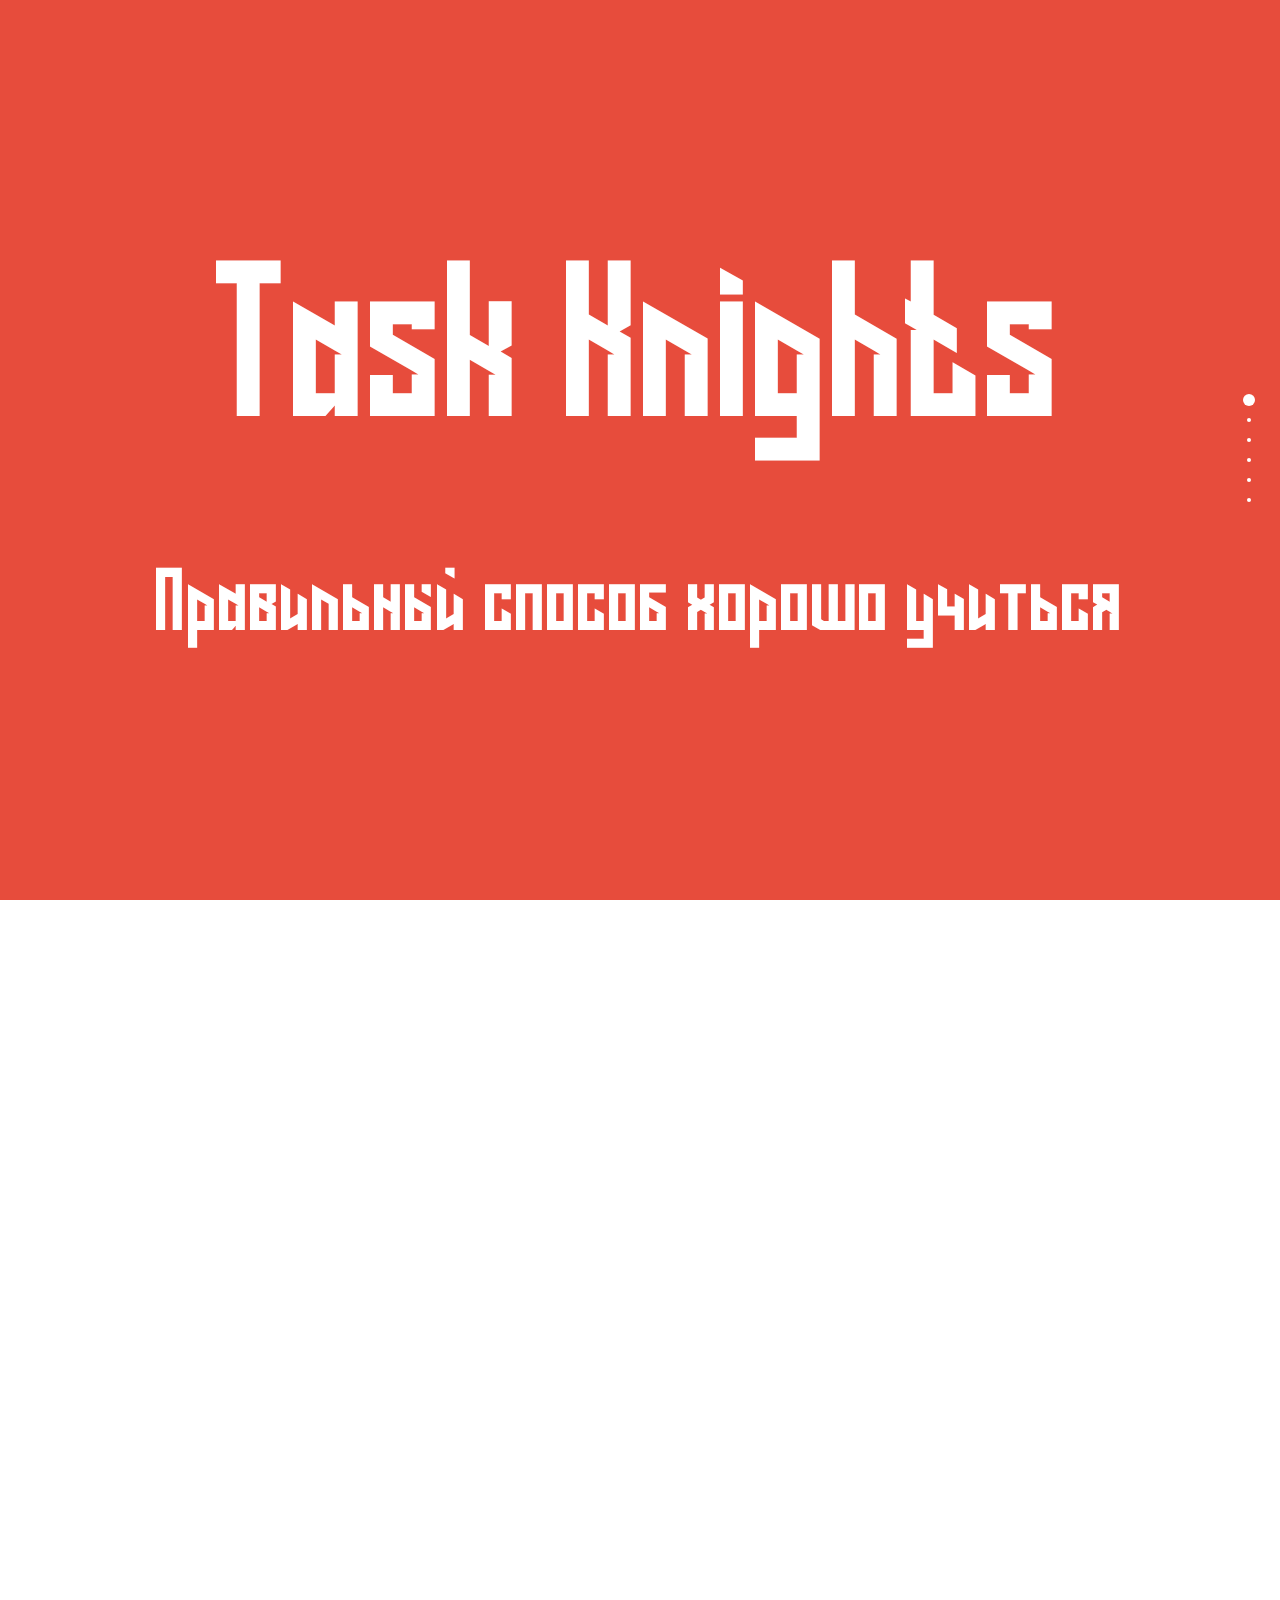
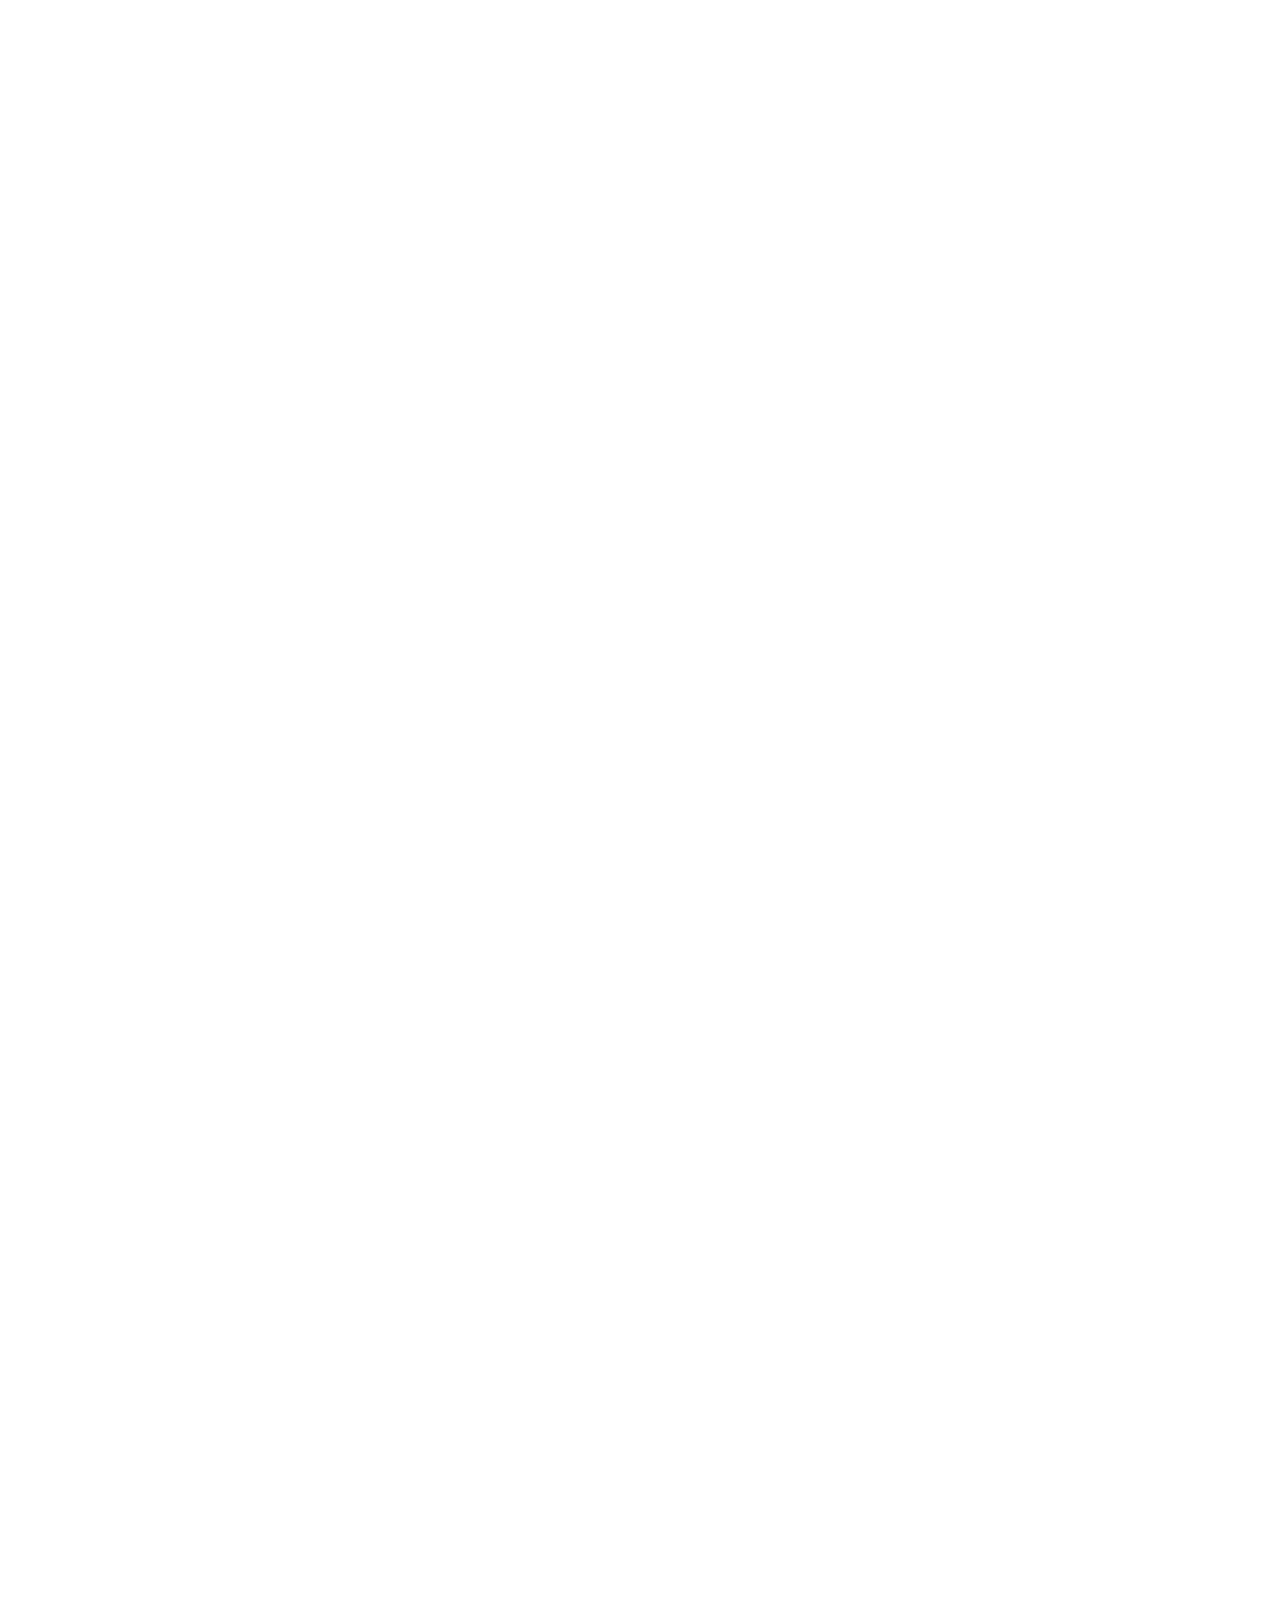
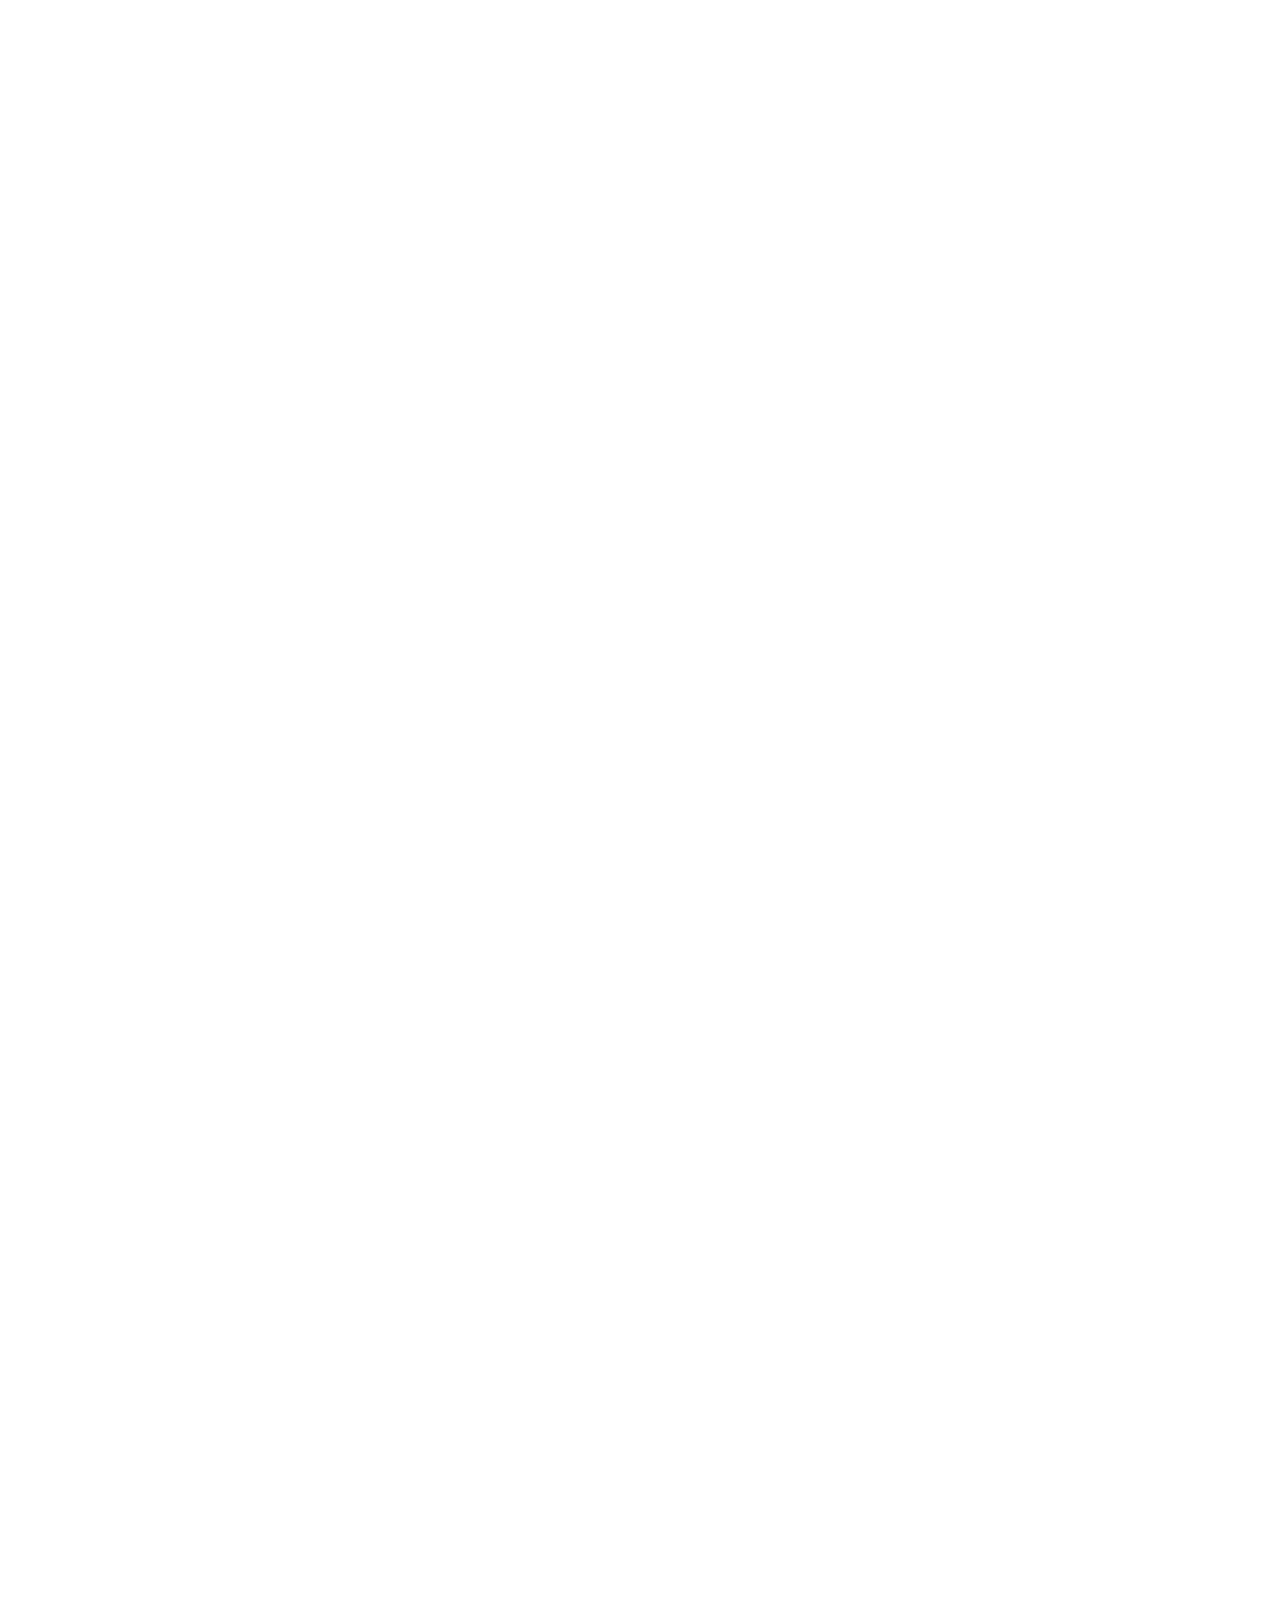
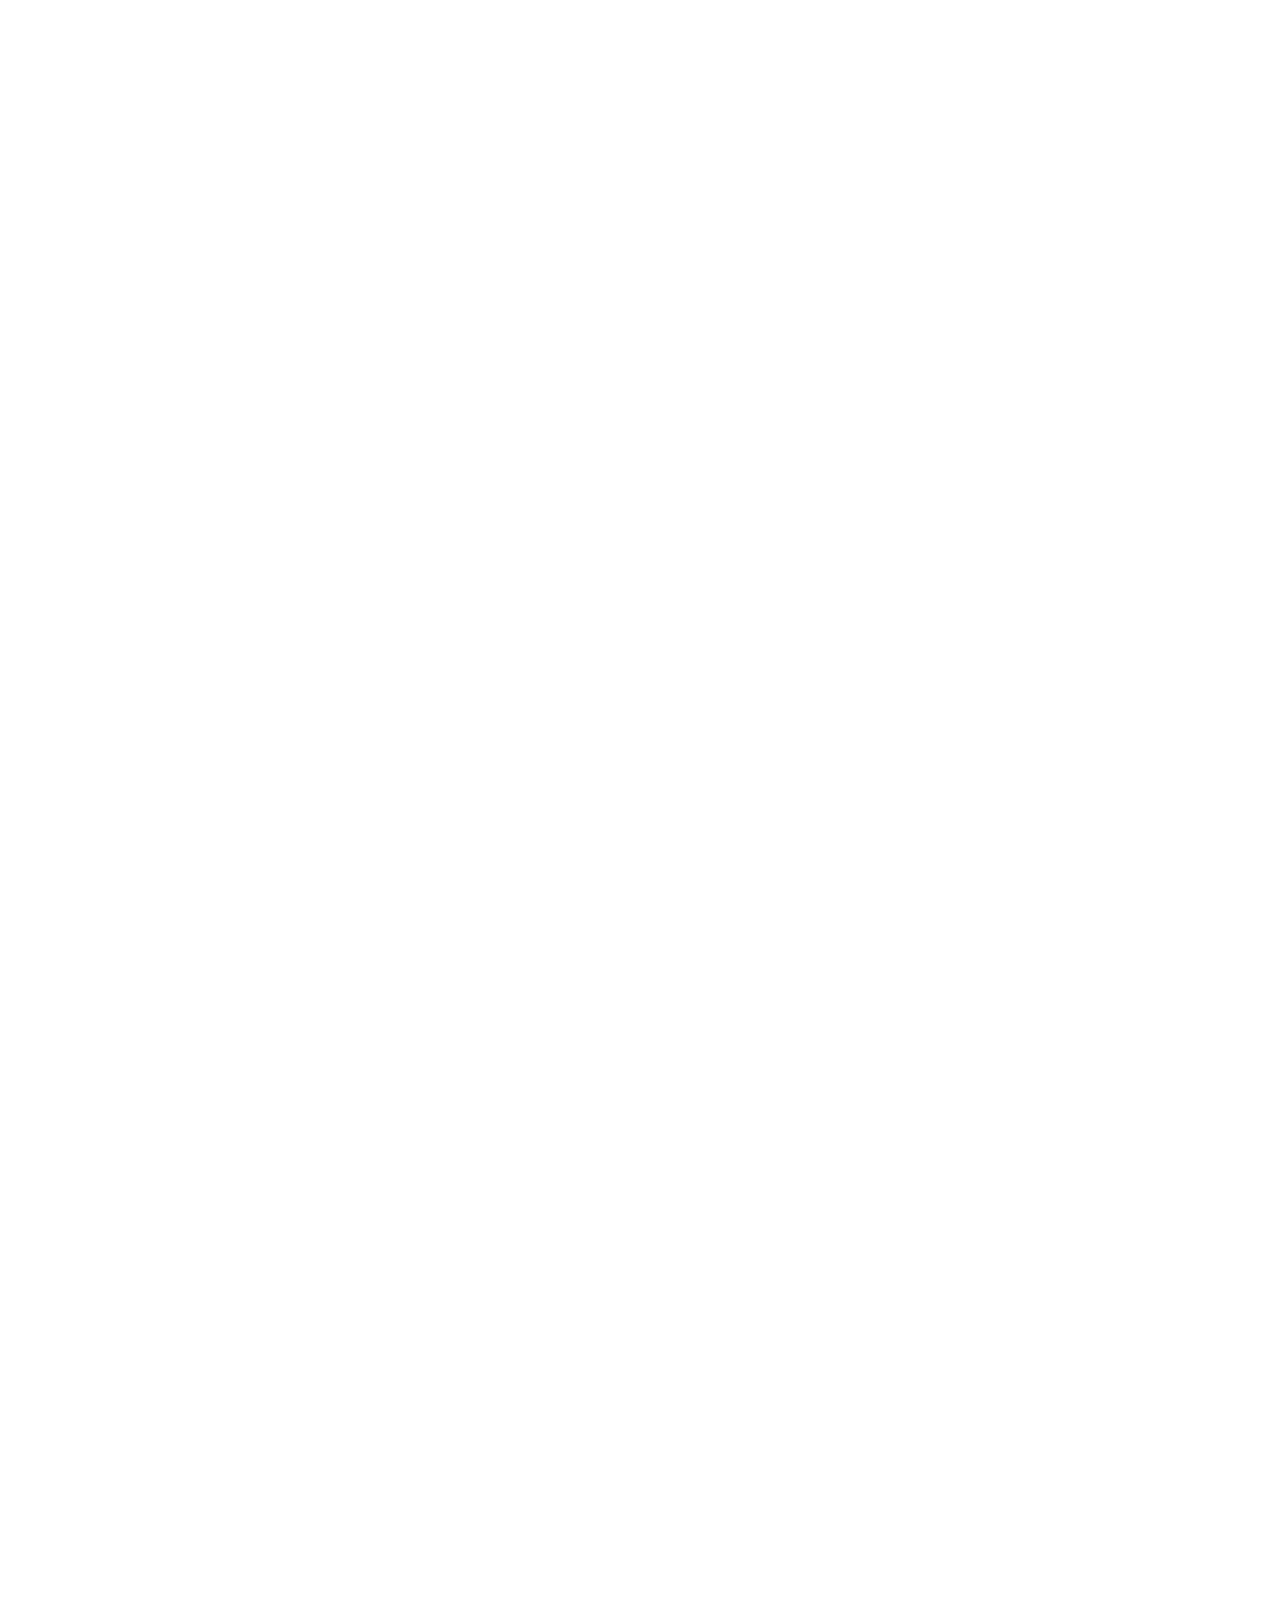
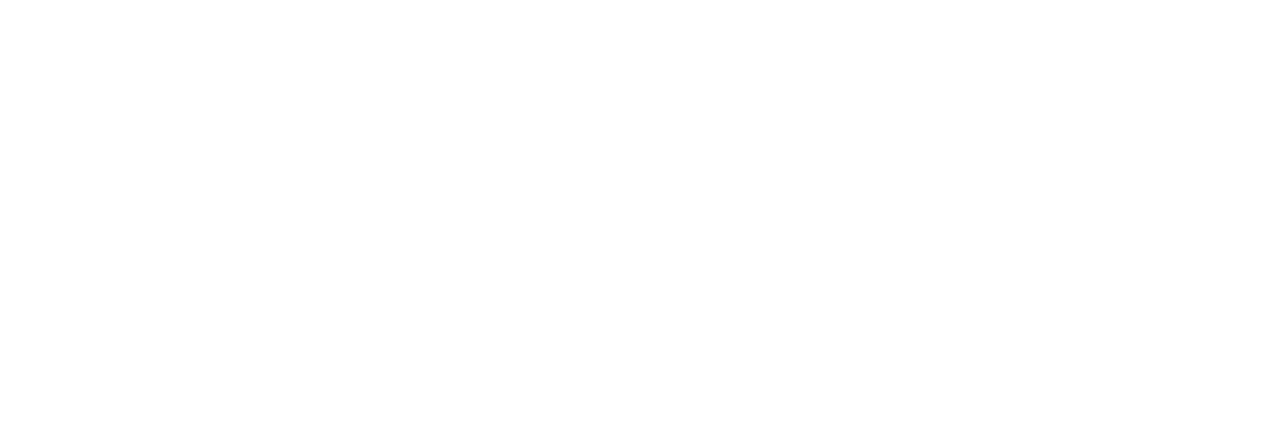
<file: task_knights.html>
<html>
<head>
  <title>Task Knights</title>
  
	<link rel="icon" href="images/task/favicon.ico" type="image/x-icon">
	<link rel="shortcut icon" href="images/task/favicon.ico" type="image/x-icon">

	<link rel="stylesheet" type="text/css" media="screen, print" href="style_task.css"/>
	<link rel="stylesheet" type="text/css" href="addons/fullpage/css/fullpage.css"/>
	
	<script src="https://code.jquery.com/jquery-3.4.1.slim.min.js"></script>
	<script src="https://cdn.jsdelivr.net/npm/popper.js@1.16.0/dist/umd/popper.min.js"></script>
	
	<script src="addons/fullpage/js/fullpage.min.js"></script>
</head>
<body>
  <div id="fullpage">
		<div class="section" id="section0">
			<div class="header" style="font-size: 200px">Task Knights</div>
			<br><br><br><br><br><br>
			<div class="header" style="font-size: 80px">Правильный способ хорошо учиться</div>
		</div>
		
		<div class="section" id="section1">
			<table width="100%">
				<tr><th class="header" colspan="2" style="font-size: 100px">Канбан доска</th><tr>
				<td width="50%" align="center"><img src="images/task/1.png" style="position: absolute; top: 400px; left: 100px"></td>
				<td width="40%" class="header" style="font-size: 80px; align: center"><br>&nbsp;<br>&nbsp;<br>Канбан не позволит<br>забыть о заданиях<br>&nbsp;<br>&nbsp;<br>&nbsp;</td>
			</table>
		</div>
		
		<div class="section" id="section2">
			<table width="100%">
				<tr><th class="header" colspan="2" style="font-size: 100px">Игрок против монстра</th><tr>
				<td width="40%" class="header" style="font-size: 80px; align: center"><br>&nbsp;<br>Выберите персонажа<br>и ворвитесь в битву против монстров<br>&nbsp;<br>&nbsp;</td>
				<td width="50%" align="center"><img id="image_id" src="images/task/2.png"></td>
			</table>
		</div>
		<div class="section" id="section3">
			<table width="100%">
				<tr><th class="header" colspan="2" style="font-size: 100px">Игрок против игрока</th><tr>
				<td width="50%" align="center"><img src="images/task/3.png" height="70%" style="position: absolute; top: 418px; left: 100px"></td>
				<td width="40%" class="header" style="font-size: 80px; align: center"><br>&nbsp;<br>Сражайтесь с реальными<br>игроками и докажите свое<br>превосходство<br>&nbsp;<br>&nbsp;</td>
			</table>
		</div>
		
		<div class="section" id="section4">
			<table width="100%">
				<tr><th class="header" colspan="2" style="font-size: 100px">Статистика</th><tr>
				<tr><td><br><br><br><br></td><td><br><br><br><br></td><tr>
				<td width="40%" class="header" style="font-size: 80px; align: center">Будьте в курсе всех событий<br>и помните о своих достижениях</td>
				<td width="50%" align="center"><img src="images/task/4.png" height="80%"></td>
			</table>
		</div>
		
		<div class="section" id="section5">
			<div class="header" style="font-size: 100px">Связь с нами</div>
			<br><br>
			
			<p style="text-align:center;"><img src="images/laba2.jpg" height="50%" style="border: 3px solid #000;"><p>
			<br>
			<div style="text-align: center">
				<a href="mailto:ilyaschennikov@yandex.ru"><img src="images/icons/1.png" height="10%" title="ilyaschennikov@yandex.ru"></a>&nbsp;&nbsp;&nbsp;&nbsp;
				<a href="https://vk.com/id258761344"><img src="images/icons/2.png" height="10%"></a>&nbsp;&nbsp;&nbsp;&nbsp;
				<a href="tel:+79197749974"><img src="images/icons/3.png" height="10%"></a>
			</div>
			<br><br><br><br>
			<div class="header" style="font-size: 20px">Designed by students for students<br>Inspired by Jason Statham
			</div>
		</div>
	</div>
	
	<script type="text/javascript">
        new fullpage('#fullpage', {
			sectionsColor: ['#E74C3C', '#FFC107', '#42A5F5', '#8BC34A', 'FDDF44', '9C91C7'],
            anchors: ['p1', 'p2', 'p3', 'p4', 'p5', 'p6'],
			
            css3: true,
            scrollingSpeed: 1000,
			scrollBar: false,
			scrollHorizontally: false,
			
            navigation: true,
            slidesNavigation: true,
            responsiveHeight: 330,
			
            controlArrows: false,
			
			sectionSelector: '.section'
        });
		
		fullpage_api.setAllowScrolling(true);
		
		var images  = ['images/task/2.png', 'images/task/2_1.png', 'images/task/2_2.png'],
			length  = images.length,
			index   = 1;

		setInterval(function() {
			if(index == length) index = 0;
			document.getElementById('image_id').src = images[index++];
		}, 2500);
	</script>
	
</body>
</html>
</file>
<file: style_task.css>
@font-face {
	font-family: 'Conv_Long Shot Cyrillic';
	src: url('fonts/Long Shot Cyrillic.eot');
	src: local('☺'), url('fonts/Long Shot Cyrillic.woff') format('woff'), url('fonts/Long Shot Cyrillic.ttf') format('truetype'), url('fonts/Long Shot Cyrillic.svg') format('svg');
	font-weight: normal;
	font-style: normal;
}

.header {
	text-align: center;
	color: white;
}

.section {
	font-family: 'Conv_Long Shot Cyrillic';
	color: white;
}
</file>
<file: addons/fullpage/css/fullpage.css>
/*!
 * fullPage 3.0.8
 * https://github.com/alvarotrigo/fullPage.js
 *
 * @license GPLv3 for open source use only
 * or Fullpage Commercial License for commercial use
 * http://alvarotrigo.com/fullPage/pricing/
 *
 * Copyright (C) 2018 http://alvarotrigo.com/fullPage - A project by Alvaro Trigo
 */
html.fp-enabled,
.fp-enabled body {
    margin: 0;
    padding: 0;
    overflow:hidden;

    /*Avoid flicker on slides transitions for mobile phones #336 */
    -webkit-tap-highlight-color: rgba(0,0,0,0);
}
.fp-section {
    position: relative;
    -webkit-box-sizing: border-box; /* Safari<=5 Android<=3 */
    -moz-box-sizing: border-box; /* <=28 */
    box-sizing: border-box;
}
.fp-slide {
    float: left;
}
.fp-slide, .fp-slidesContainer {
    height: 100%;
    display: block;
}
.fp-slides {
    z-index:1;
    height: 100%;
    overflow: hidden;
    position: relative;
    -webkit-transition: all 0.3s ease-out; /* Safari<=6 Android<=4.3 */
    transition: all 0.3s ease-out;
}
.fp-section.fp-table, .fp-slide.fp-table {
    display: table;
    table-layout:fixed;
    width: 100%;
}
.fp-tableCell {
    display: table-cell;
    vertical-align: middle;
    width: 100%;
    height: 100%;
}
.fp-slidesContainer {
    float: left;
    position: relative;
}
.fp-controlArrow {
    -webkit-user-select: none; /* webkit (safari, chrome) browsers */
    -moz-user-select: none; /* mozilla browsers */
    -khtml-user-select: none; /* webkit (konqueror) browsers */
    -ms-user-select: none; /* IE10+ */
    position: absolute;
    z-index: 4;
    top: 50%;
    cursor: pointer;
    width: 0;
    height: 0;
    border-style: solid;
    margin-top: -38px;
    -webkit-transform: translate3d(0,0,0);
    -ms-transform: translate3d(0,0,0);
    transform: translate3d(0,0,0);
}
.fp-controlArrow.fp-prev {
    left: 15px;
    width: 0;
    border-width: 38.5px 34px 38.5px 0;
    border-color: transparent #fff transparent transparent;
}
.fp-controlArrow.fp-next {
    right: 15px;
    border-width: 38.5px 0 38.5px 34px;
    border-color: transparent transparent transparent #fff;
}
.fp-scrollable {
    overflow: hidden;
    position: relative;
}
.fp-scroller{
    overflow: hidden;
}
.iScrollIndicator{
    border: 0 !important;
}
.fp-notransition {
    -webkit-transition: none !important;
    transition: none !important;
}
#fp-nav {
    position: fixed;
    z-index: 100;
    margin-top: -32px;
    top: 50%;
    opacity: 1;
    -webkit-transform: translate3d(0,0,0);
}
#fp-nav.fp-right {
    right: 17px;
}
#fp-nav.fp-left {
    left: 17px;
}
.fp-slidesNav{
    position: absolute;
    z-index: 4;
    opacity: 1;
    -webkit-transform: translate3d(0,0,0);
    -ms-transform: translate3d(0,0,0);
    transform: translate3d(0,0,0);
    left: 0 !important;
    right: 0;
    margin: 0 auto !important;
}
.fp-slidesNav.fp-bottom {
    bottom: 17px;
}
.fp-slidesNav.fp-top {
    top: 17px;
}
#fp-nav ul,
.fp-slidesNav ul {
  margin: 0;
  padding: 0;
}
#fp-nav ul li,
.fp-slidesNav ul li {
    display: block;
    width: 14px;
    height: 13px;
    margin: 7px;
    position:relative;
}
.fp-slidesNav ul li {
    display: inline-block;
}
#fp-nav ul li a,
.fp-slidesNav ul li a {
    display: block;
    position: relative;
    z-index: 1;
    width: 100%;
    height: 100%;
    cursor: pointer;
    text-decoration: none;
}
#fp-nav ul li a.active span,
.fp-slidesNav ul li a.active span,
#fp-nav ul li:hover a.active span,
.fp-slidesNav ul li:hover a.active span{
    height: 12px;
    width: 12px;
    margin: -6px 0 0 -6px;
    border-radius: 100%;
	background: white;
 }
#fp-nav ul li a span,
.fp-slidesNav ul li a span {
    border-radius: 50%;
    position: absolute;
    z-index: 1;
    height: 4px;
    width: 4px;
    border: 0;
    background: white;
    left: 50%;
    top: 50%;
    margin: -2px 0 0 -2px;
    -webkit-transition: all 0.1s ease-in-out;
    -moz-transition: all 0.1s ease-in-out;
    -o-transition: all 0.1s ease-in-out;
    transition: all 0.1s ease-in-out;
}
#fp-nav ul li:hover a span,
.fp-slidesNav ul li:hover a span{
    width: 10px;
    height: 10px;
    margin: -5px 0px 0px -5px;
}
#fp-nav ul li .fp-tooltip {
    position: absolute;
    top: -2px;
    color: #fff;
    font-size: 14px;
    font-family: arial, helvetica, sans-serif;
    white-space: nowrap;
    max-width: 220px;
    overflow: hidden;
    display: block;
    opacity: 0;
    width: 0;
    cursor: pointer;
}
#fp-nav ul li:hover .fp-tooltip,
#fp-nav.fp-show-active a.active + .fp-tooltip {
    -webkit-transition: opacity 0.2s ease-in;
    transition: opacity 0.2s ease-in;
    width: auto;
    opacity: 1;
}
#fp-nav ul li .fp-tooltip.fp-right {
    right: 20px;
}
#fp-nav ul li .fp-tooltip.fp-left {
    left: 20px;
}
.fp-auto-height.fp-section,
.fp-auto-height .fp-slide,
.fp-auto-height .fp-tableCell{
    height: auto !important;
}

.fp-responsive .fp-auto-height-responsive.fp-section,
.fp-responsive .fp-auto-height-responsive .fp-slide,
.fp-responsive .fp-auto-height-responsive .fp-tableCell {
    height: auto !important;
}

/*Only display content to screen readers*/
.fp-sr-only{
    position: absolute;
    width: 1px;
    height: 1px;
    padding: 0;
    overflow: hidden;
    clip: rect(0, 0, 0, 0);
    white-space: nowrap;
    border: 0;
}
</file>
